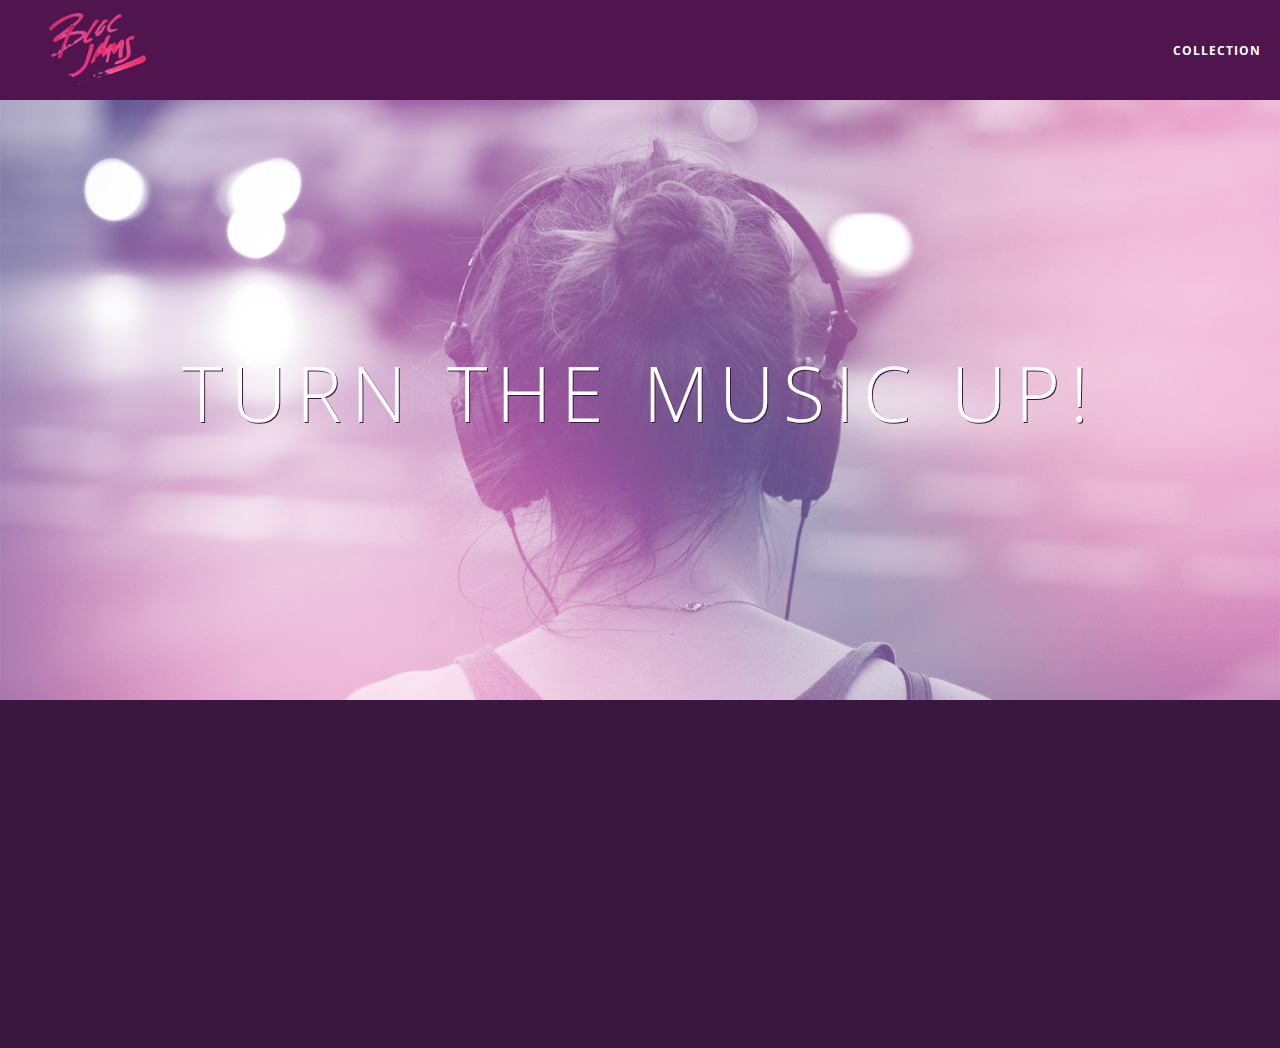
<file: index.html>
<!DOCTYPE html>
<html>

<head>
  <title>Bloc Jams</title>
  <meta name="viewport" content="width=device-width, initial-scale=1">
  <link rel="stylesheet" type="text/css" href="http://fonts.googleapis.com/css?family=Open+Sans:400,800,600,700,300">
  <link rel="stylesheet" type="text/css" href="http://code.ionicframework.com/ionicons/2.0.1/css/ionicons.min.css">
  <link rel="stylesheet" type="text/css" href="styles/normalize.css">
  <link rel="stylesheet" type="text/css" href="styles/main.css">
  <link rel="stylesheet" type="text/css" href="styles/landing.css">
</head>

<body class="landing">
  <nav class="navbar">
      <a href="index.html" class="logo">
          <img src="assets/images/bloc_jams_logo.png" alt="bloc jams logo">
      </a>
      <div class="links-container">
          <a href="collection.html" class="navbar-link">collection</a>
      </div>
  </nav>
  <section class="hero-content">
    <h1 class="hero-title">Turn the music up!</h1>
  </section>
  <section class="selling-points container clearfix"> <!-- selling points -->
    <div class="point column third">
      <span class="ion-music-note"></span>
      <h5 class="point-title">Choose your music</h5>
      <p class="point-description">The world is full of music; why should you have to listen to music that someone else chose?</p>
    </div>
    <div class="point column third">
      <span class="ion-radio-waves"></span>
      <h5 class="point-title">Unlimited, streaming, ad-free</h5>
      <p class="point-description">No arbitrary limits. No distractions.</p>
    </div>
    <div class="point column third">
      <span class="ion-iphone"></span>
      <h5 class="point-title">Mobile enabled</h5>
      <p class="point-description">Listen to your music on the go. This streaming service is available on all mobile platforms.</p>
    </div>
  </section>
  <script src="https://code.jquery.com/jquery-2.1.3.min.js"></script>
  <script src="scripts/landing.js"></script>
</body>

</html>
</file>
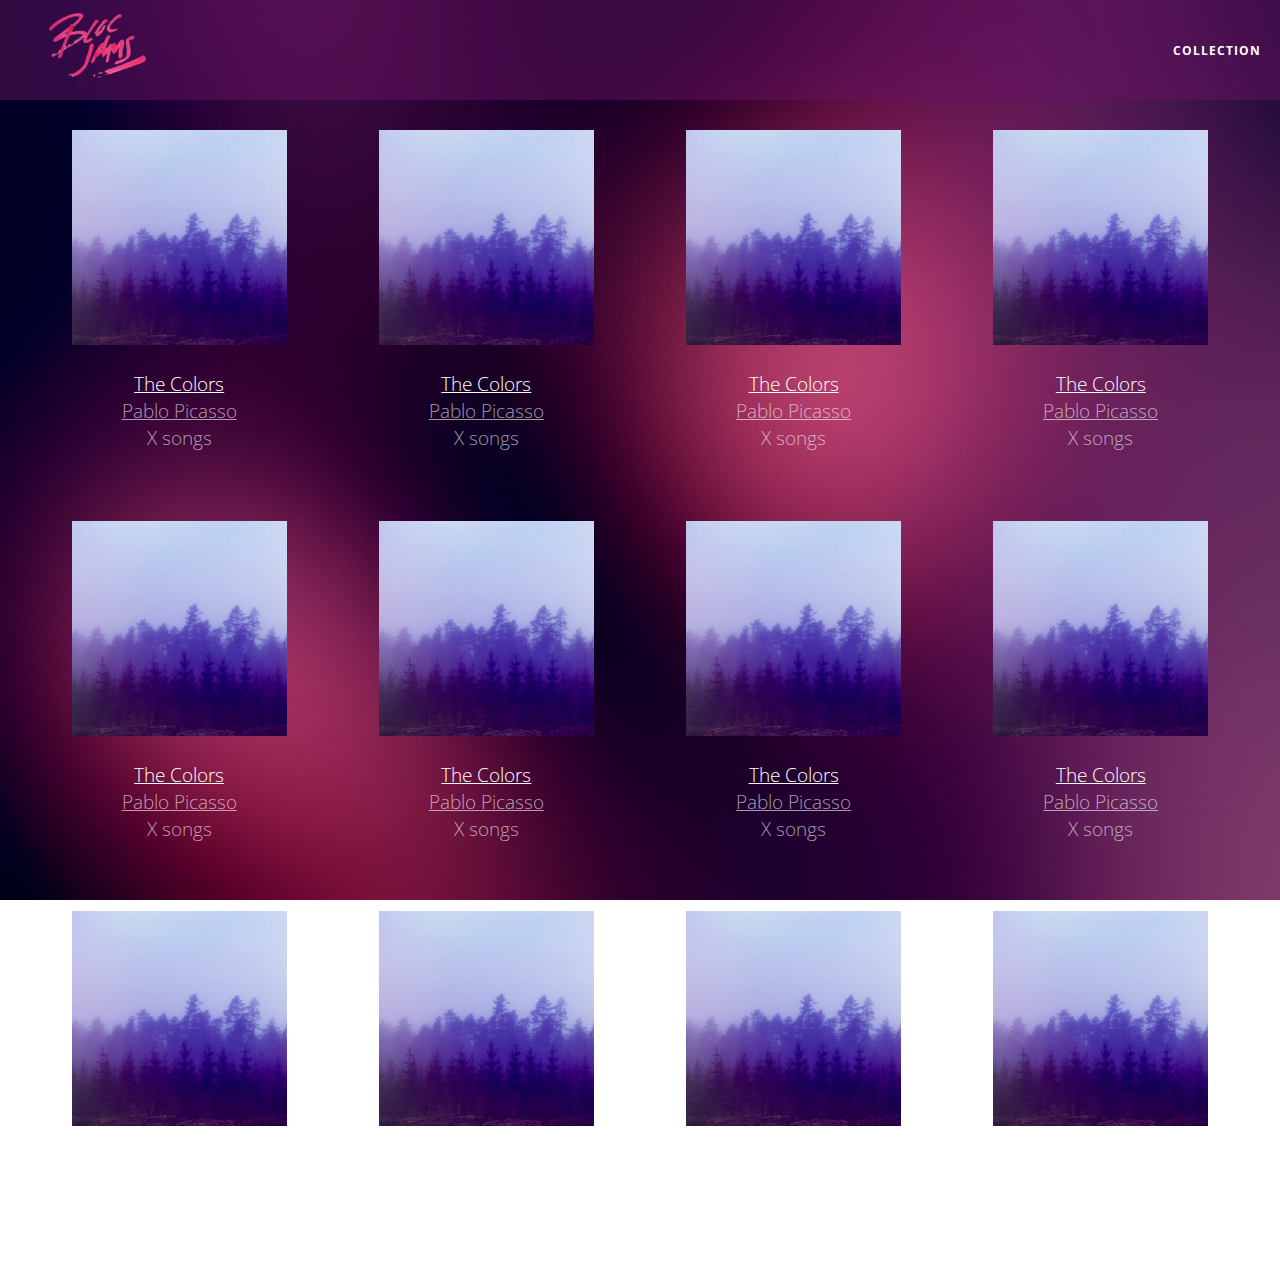
<file: collection.html>
<!DOCTYPE html>
<html>
    <head>
        <title>Bloc Jams</title>
        <meta name="viewport" content="width=device-width, initial-scale=1">
        <link rel="stylesheet" type="text/css" href="http://fonts.googleapis.com/css?family=Open+Sans:400,800,600,700,300">
        <link rel="stylesheet" type="text/css" href="http://code.ionicframework.com/ionicons/2.0.1/css/ionicons.min.css">
        <link rel="stylesheet" type="text/css" href="styles/normalize.css">
        <link rel="stylesheet" type="text/css" href="styles/main.css">
        <link rel="stylesheet" type="text/css" href="styles/collection.css">
    </head>
    <body class="collection">
        <nav class="navbar"> <!-- nav bar -->
            <a href="index.html" class="logo">
                <img src="assets/images/bloc_jams_logo.png" alt="bloc jams logo">
            </a>
            <div class="links-container">
                <a href="collection.html" class="navbar-link">collection</a>
            </div>
        </nav>
        
        <section class="album-covers container clearfix">
        </section>
        <script src="https://code.jquery.com/jquery-2.1.3.min.js"></script>
        <script src="scripts/collection.js"></script>
    </body>
</html>
</file>
<file: styles/main.css>
*, *:before, *:after {
    -moz-box-sizing: border-box;
    -webkit-box-sizing: border-box;
    box-sizing: border-box;
}

html {
    height: 100%;
}

body {
    font-family: 'Open Sans';
    color: white;
    min-height: 100%;
}

.navbar {
    position: relative;
    padding: 0.5rem;
    background-color: rgba(101,18,95,0.5);
    z-index: 1;
}

.navbar .logo {
    position: relative;
    left: 2rem;
    cursor: pointer;
}

.navbar .links-container {
    display: table;
    position: absolute;
    top: 0;
    right: 0;
    height: 100px;
    color: white;
    text-decoration: none;
}

.links-container .navbar-link {
    display: table-cell;
    position: relative;
    height: 100%;
    padding-left: 1rem;
    padding-right: 1rem;
    vertical-align: middle;
    color: white;
    font-size: 0.625rem;
    letter-spacing: 0.05rem;
    font-weight: 700;
    text-transform: uppercase;
    text-decoration: none;
    cursor: pointer;
}

.links-container .navbar-link:hover {
    color: rgb(233,50,117);
}

.links-container .navbar-link:active {
    background-color: white;
}

.container {
    margin: 0 auto;
    max-width: 64rem;
}

.container.narrow {
    max-width: 56rem;
}

/* Medium and small screens (640px) */
@media (min-width: 40rem) {
    html { font-size: 112%; }

    .column {
        float: left;
        padding-left: 1rem;
        padding-right: 1rem;
    }

    .column.full { width: 100%; }
    .column.two-thirds { width: 66.7%; }
    .column.half { width: 50%; }
    .column.third { width: 33.3%; }
    .column.fourth { width: 25%; }
    .column.flow-opposite { float: right; } 
}

/* Large screens (1024px) */
@media (min-width: 64rem) {
    html { font-size: 120%; }
}

.clearfix:before,
.clearfix:after {
    content: " ";
    display: table;
}

.clearfix:after {
    clear: both;
}
</file>
<file: styles/landing.css>
body.landing {
     background-color: rgb(58,23,63);
 }
 
 .hero-content {
     position: relative;
     min-height: 600px;
     background-image: url(../assets/images/bloc_jams_bg.jpg);
     background-repeat: no-repeat;
     background-position: center center;
     background-size: cover;
 }
 
 .hero-content .hero-title {
     position: absolute;
     top: 40%;
     -webkit-transform: translateY(-50%);
     -moz-transform: translateY(-50%);
     transform: translateY(-50%);
     width: 100%;
     text-align: center;
     font-size: 4rem;
     font-weight: 300;
     text-transform: uppercase;
     letter-spacing: 0.5rem;
     text-shadow: 1px 1px 0px rgb(58,23,63);
 }
 
 .selling-points {
     position: relative;
 }
 
 .point {
     position: relative;
     padding: 2rem;
     text-align: center;
     opacity: 0;
     -webkit-transform: scaleX(0.9) translateY(3rem);
     -moz-transform: scaleX(0.9) translateY(3rem);
     transform: scaleX(0.9) translateY(3rem);
     -webkit-transition: all 0.25s ease-in-out;
     -moz-transition: all 0.25s ease-in-out;
     transition: all 0.25s ease-in-out;
     -webkit-transition-delay: 0.2s;
     -moz-transition-delay: 0.2s;
     transition-delay: 0.2s;
 }
 
 .point .point-title {
     font-size: 1.25rem;
 }
 
 .ion-music-note,
 .ion-radio-waves,
 .ion-iphone {
     color: rgb(233,50,117);
     font-size: 5rem;
 }
</file>
<file: styles/collection.css>
body.collection {
    background-image: url(../assets/images/blurred_backgrounds/blur_bg_2.jpg);
    background-repeat: no-repeat;
    background-attachment: fixed;
    background-position: center center;
    background-size: cover;
}

.album-covers {
    position: relative;
}

.collection-album-container {
    position: relative;
    margin-top: 30px;
    margin-bottom: 20px;
    text-align: center;
}

.collection-album-container .caption {
    margin-top: 10px;
}

.collection-album-container .caption p {
    font-size: 1rem;
    font-weight: 300;
    color: rgba(255, 255, 255, 0.6);
}

.collection-album-container .caption p a {
    color: rgba(255, 255, 255, 0.6);
}

.collection-album-container .caption p a.album-name {
    color: white;
}

.collection-album-container img {
    width: 80%;
}
</file>
